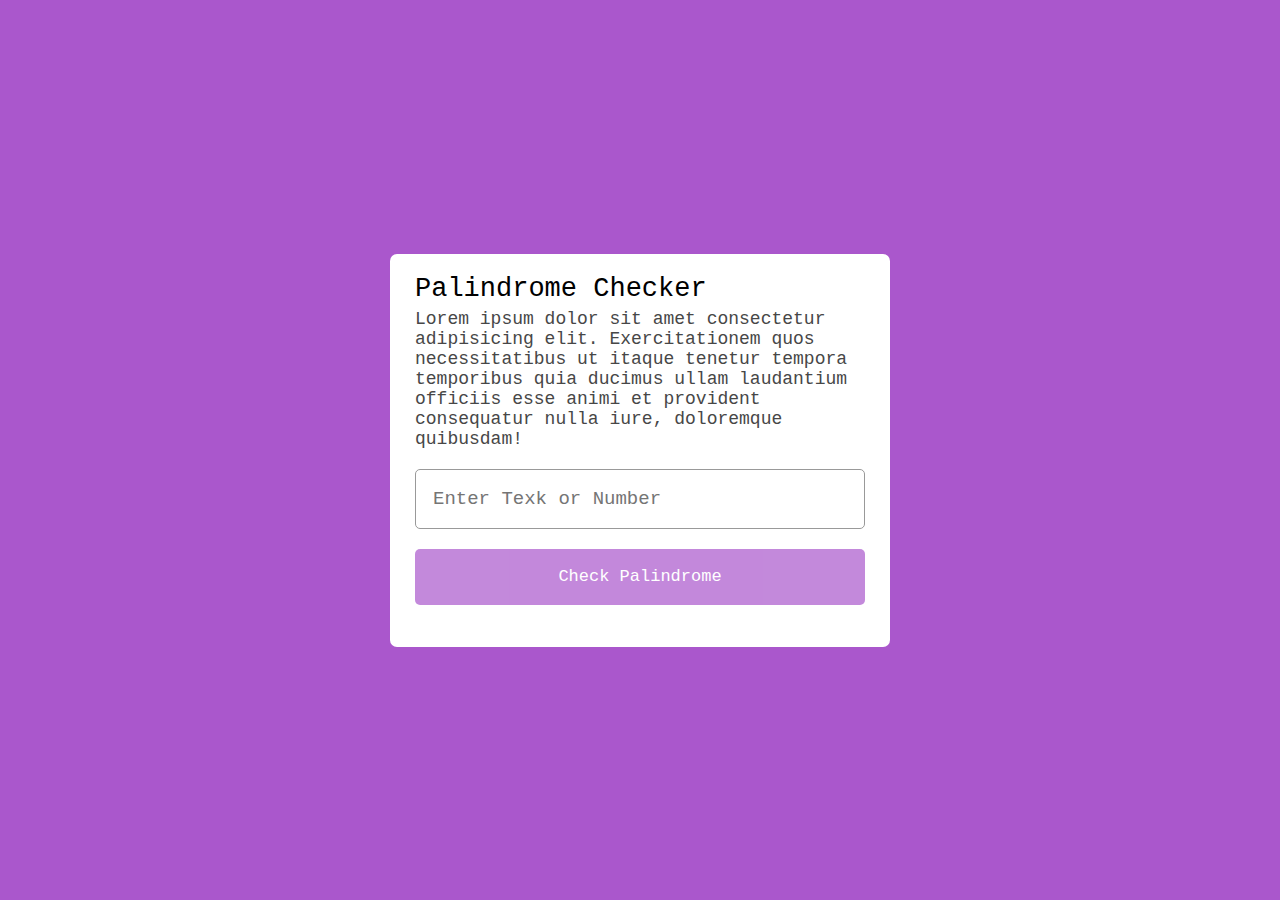
<file: Palindrom/index.html>
<!DOCTYPE html>
<html lang="en">
<head>
    <meta charset="UTF-8">
    <meta http-equiv="X-UA-Compatible" content="IE=edge">
    <meta name="viewport" content="width=device-width, initial-scale=1.0">
    <link rel="stylesheet" href="style.css">
    <title>Document</title>
</head>
<body>
    <div class="wrapper">
        <header>
            <h1>Palindrome Checker</h1>
            <p>Lorem ipsum dolor sit amet consectetur adipisicing elit. Exercitationem quos necessitatibus ut itaque tenetur tempora temporibus quia ducimus ullam laudantium officiis esse animi et provident consequatur nulla iure, doloremque quibusdam!</p>
        </header>
        <div class="inputs">
            <input type="text" placeholder="Enter Texk or Number">
            <button>Check Palindrome</button>
        </div>
        <p class="info-txt"></p>
    </div>

    <script src="app.js"></script>
</body>
</html>
</file>
<file: Palindrom/style.css>
*{
    margin: 0;
    padding: 0;
    box-sizing: border-box;
    font-family: 'Courier New', Courier, monospace;
}

body{
    display: flex;
    align-items: center;
    justify-content: center;
    min-height: 100vh;
    background: #aa57cc;
}
.wrapper{
    max-width: 500px;
    background: #fff;
    border-radius: 7px;
    padding: 20px 25px 15px;
}
header h1{
    font-size: 27px;
    font-weight: 500;
}
header p{
    margin-top: 5px;
    font-size: 18px;
    color: #474747;
}
.inputs{
    margin: 20px 0 27px;
}
.inputs input{
    width: 100%;
    height: 60px;
    outline: none;
    font-size: 19px;
    padding: 0 17px;
    border-radius: 5px;
    border: 1px solid #999;
}

.inputs input:focus{
    box-shadow: 0 3px 6px rgba(0, 0, 0, 0.15);
}

.inputs button{
    width: 100%;
    opacity: 0.7;
    height: 56px;
    outline: none;
    border: none;
    cursor: pointer;
    margin-top: 20px;
    font-size: 17px;
    color: #fff;
    border-radius: 5px;
    pointer-events: none;
    background: #aa57cc;
}

.inputs button.active{
    opacity: 1;
    pointer-events: auto;
}
.info-txt{
    display: none;
    font-size: 19px;
    text-align: center;
    margin-bottom: 18px;
}
.info-txt span{
    color: #aa57cc;
}
</file>
